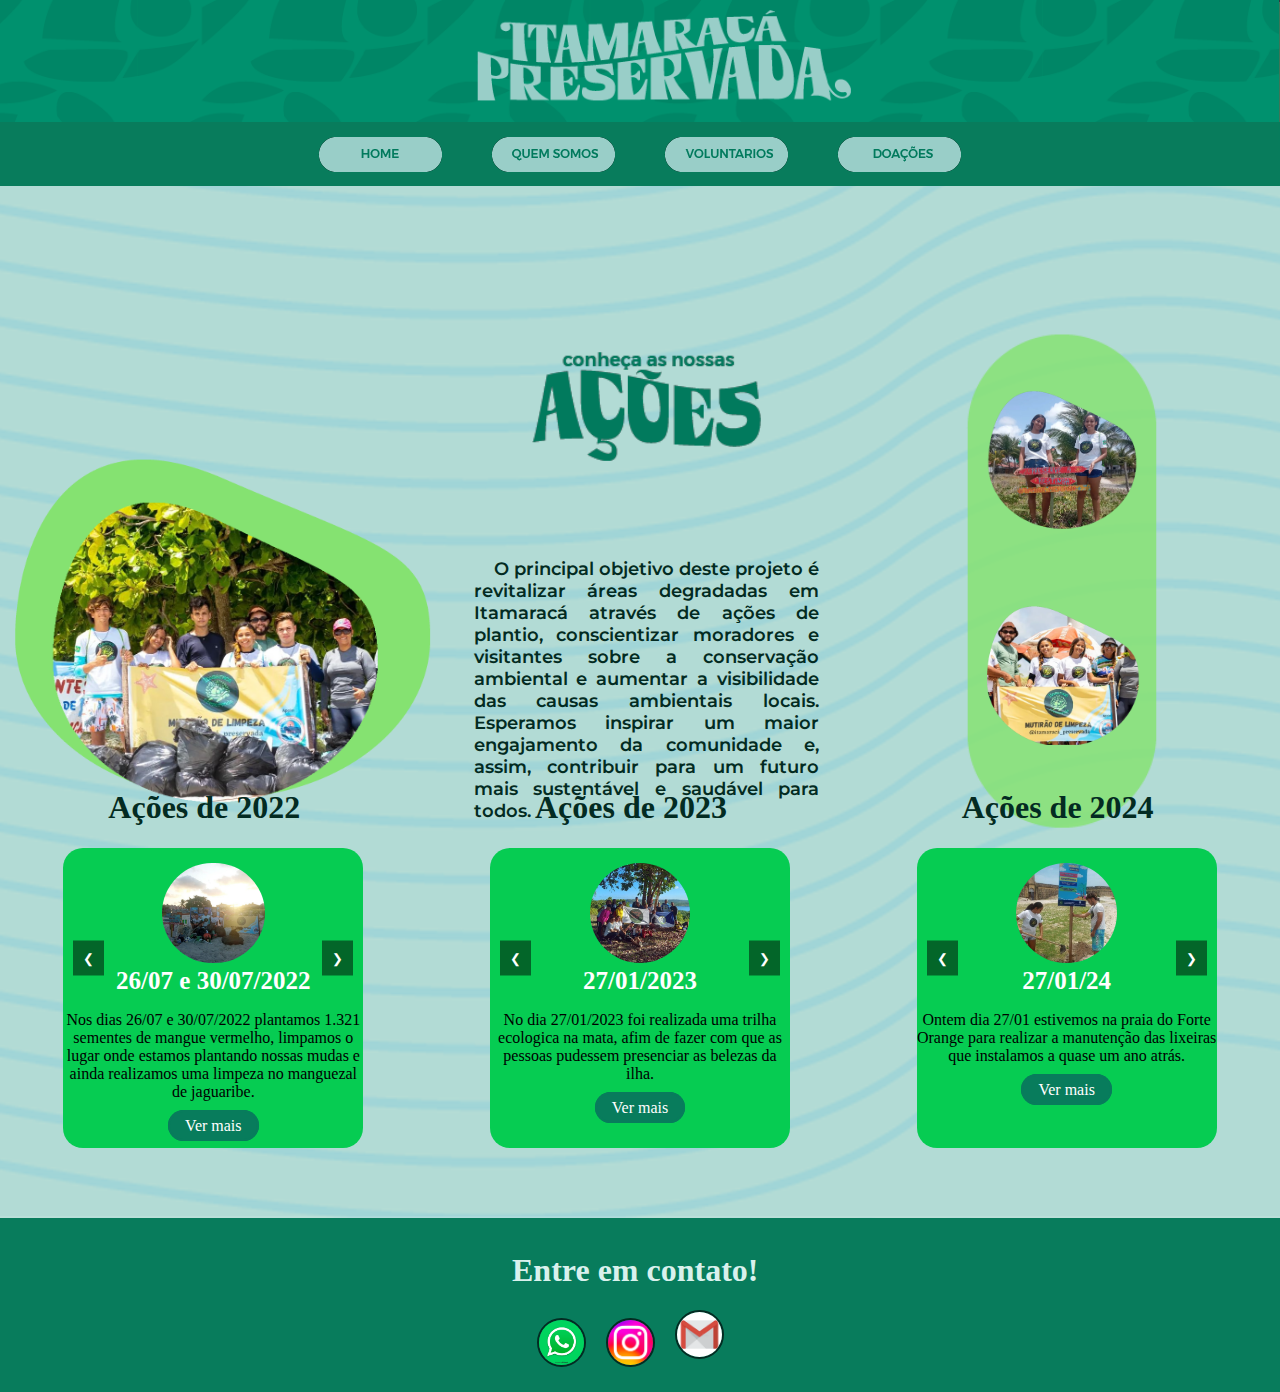
<file: index.html>
<!DOCTYPE html>
<html lang="en">
<head>
    <meta charset="UTF-8">
    <meta name="viewport" content="width=device-width, initial-scale=1.0">
    <link rel="stylesheet" href="index.css">
    <link rel="shortcut icon" href="Arquivos/favicon_io/favicon.ico" type="image/x-icon">
    <title>Inicio - Itamaracá preservada</title>
</head>
<body>
    <header>
        <div>
            <img src="Arquivos/Imagens/Header.png" alt="Header" id="cabeça">
        </div>
        <nav class="image-wrapper">

            <button class="button" id="botão1" onclick="redirecionar"><img src="Arquivos/Imagens/Botão - Home.png" alt="Home"></button>
            <script>
                document.getElementById("botão1").addEventListener("click", redirecionar);
                    
                function redirecionar() {
                    window.location.href = "home.html";
                }
            </script>
    <button class="button" id="botão2" onclick="redirecionar"><img src="Arquivos/Imagens/Botão - Quem Somos.png" alt="Quem Somos"></button>
    <script>
        document.getElementById("botão2").addEventListener("click", redirecionar);
            
        function redirecionar() {
            window.location.href = "quemsomos.html";
        }
    </script>
    <button class="button" id="botão3" onclick="redirecionar"><img src="Arquivos/Imagens/Botão - Voluntários.png" alt="Voluntários"></button>
    <script>
        document.getElementById("botão3").addEventListener("click", redirecionar);
            
        function redirecionar() {
            window.location.href = "voluntarios.html";
        }
    </script>
    <button class="button" id="botão4" onclick="redirecionar"><img src="Arquivos/Imagens/Botão - Doações.png" alt="Doações"></button>
    <script>
        document.getElementById("botão4").addEventListener("click", redirecionar);
            
        function redirecionar() {
            window.location.href = "doações.html";
        }
    </script>
    </nav>
    </header>
    
    <section>
        <img src="Arquivos/Imagens/Imagem 5 - Home.png" class="img2" id="image">
        <img src="Arquivos/Imagens/Imagem 1 - Home.png" class="avatar" id="image">
        <img src="Arquivos/Imagens/Prancheta 7.png" class="img3" id="image2">
        <img src="Arquivos/Imagens/Título 1 - Home.png" class="img" id="image3">
        <p id="Texto" class="image4">
            O principal objetivo deste projeto é revitalizar áreas degradadas em Itamaracá através de ações de plantio, conscientizar moradores e visitantes sobre a conservação ambiental e aumentar a visibilidade das causas ambientais locais. Esperamos inspirar um maior engajamento da comunidade e, assim, contribuir para um futuro mais sustentável e saudável para todos.
        </p>
    </section>

    <div class="galeria">
        <img src="Arquivos/Imagens/02 (2) (1).png" alt="" class="imagem-galeria" id="slide">
        <img src="Arquivos/Imagens/03 (2).png" alt="" class="imagem-galeria" id="slide2">
        <img src="Arquivos/Imagens/04 (2) (1).png" alt="" class="imagem-galeria" id="slide3">
    </div>

    <div id="modal" class="modal">
        <span class="fechar" id="fechar-modal">&times;</span>
        <img class="modal-conteudo" id="modal-imagem">
    </div>

    <div class="ajuste">
        <div class="carousel-container" id="carousel1">
            <h1>Ações de 2022</h1>
                <div class="carousel">
                    <div class="carousel-item">
                        <img src="Arquivos/Imagens/limpeza dnv.jpg" alt="">
                        <h5>26/07 e 30/07/2022 </h5>
                        <P>Nos dias 26/07 e 30/07/2022 plantamos 1.321 sementes de mangue vermelho, limpamos o lugar onde estamos plantando nossas mudas e ainda realizamos uma limpeza no manguezal de jaguaribe.</P>
                        <a href="">Ver mais</a>
                    </div>
                    <div class="carousel-item">
                        <img src="Arquivos/Imagens/mangue.jpg" alt="">
                        <h5>17/09/2022</h5>
                        <p>Dia 17/09/2022 realizamos uma ação de limpeza na praia do Pilar,e ainda reforçamos o trabalho de conscietização ambiental, na qual recolhemos 9 sacos cheios de lixos.</p>
                        <a href="">Ver mais</a>
                    </div>
                    <div class="carousel-item">
                        <img src="Arquivos/Imagens/1 ecobarreira.jpg" alt="">
                        <h5>14/11/2022</h5>
                        <p>Dia 14/11/2022 foi iniciada a 1° etapa de estudo da nossa primeira ecobarreira na Ilha de Itamaracá.Nessa primeira fase instalamos metade da ecobarreira a fim de analisarmos como ela irá se comportar.</p>
                        <a href="">Ver mais</a>
                    </div>
                    <div class="carousel-item">
                        <img src="Arquivos/Imagens/travessia animal.jpg" alt="">
                        <h5>06/11/2022</h5>
                        <p>No dia 06/11/2022 instalamos nossa primeira placa informativa na estrada da vila velha. A placa tem o objetivo de alertar motoristas sobre a travessia de animais na pista.</p>
                        <a href="">Ver mais</a>
                    </div>
                    <div class="carousel-item">
                        <img src="Arquivos/Imagens/plantio de muda.jpg" alt="">
                        <h5> 31/10/2022 e 01/11/2022</h5>
                        <p>Nos dias 31/10/2022 e 01/11/2022 estivemos realizando o plantio de 16 mudas de plantas no bairro dos quatro cantos e também instalamos 2 lixeiras.</p>
                        <a href="">Ver mais</a>
                    </div>
                    <div class="carousel-item">
                        <img src="Arquivos/Imagens/03 (2).png" alt="">
                        <h5>26/11/2022</h5>
                        <p>No dia 26/11/2022 foi realizada mais uma ação de limpeza na praia, na qual recolhemos 30 sacos de lixo.</p>
                        <a href="">Ver mais</a>
                    </div>
                    <div class="carousel-item">
                        <img src="Arquivos/Imagens/ecobarreira.jpg" alt="">
                        <h5>16/12/2022 </h5>
                        <p>Dia 16/12/2022 foi realizada a instalaçao da nossa segunda ecobarreira, no bairro do Rio Âmbar.</p>
                        <a href="">Ver mais</a>
                    </div>
                </div>
                <button class="prev" onclick="moveCarousel('carousel1', -1)">&#10094;</button>
                <button class="next" onclick="moveCarousel('carousel1', 1)">&#10095;</button>
            </div>
        
            <div class="carousel-container" id="carousel2">
                <h1>Ações de 2023</h1>
                <div class="carousel">
                    <div class="carousel-item">
                        <img src="Arquivos/Imagens/trilha.jpg" alt="">
                        <h5>27/01/2023 </h5>
                        <p>No dia 27/01/2023 foi realizada uma trilha ecologica na mata, afim de fazer com que as pessoas pudessem presenciar as belezas da ilha.</p>
                        <a href="">Ver mais</a>
                    </div>
                    <div class="carousel-item">
                        <img src="Arquivos/Imagens/manguezal.jpg" alt="">
                        <h5>22/04/2023</h5>
                        <p>Dia 22/04/2023 demos continuidade ao plantio de mudas de maguezal no Pontal do Jaguaribe. Conseguimos plantar mais de 517 mudas de mague vermelho e 15 mudas de mangue preto.</p>
                        <a href="">Ver mais</a>
                    </div>
                    <div class="carousel-item">
                        <img src="Arquivos/Imagens/instalaçao lixeira.png" alt="">
                        <h5>17/02/2023</h5>
                        <p>No dia 17/02/2023 estivemos instalando a primeira remessa de lixeira na praia do forte orange. Nosso objetivo é fornecer a estrutura necessaria para diminuir a quantidade de lixo jogado nas praias.</p>
                        <a href="">Ver mais</a>
                    </div> 
                </div>
                <button class="prev" onclick="moveCarousel('carousel2', -1)">&#10094;</button>
                <button class="next" onclick="moveCarousel('carousel2', 1)">&#10095;</button>
            </div>
        
            <div class="carousel-container" id="carousel3">
                <h1>Ações de 2024</h1>
                <div class="carousel">
                    <div class="carousel-item">
                        <img src="Arquivos/Imagens/placas.jpeg" alt="">
                        <h5>27/01/24</h5>
                        <p>Ontem dia 27/01 estivemos na praia do Forte Orange para realizar a manutenção das lixeiras que instalamos a quase um ano atrás.</p>
                        <a href="">Ver mais</a>
                    </div>
                    <div class="carousel-item">
                        <img src="Arquivos/Imagens/plantio.jpeg" alt="">
                        <h5>14/04/24</h5>
                        <p>Na noite do dia 14/04 nossa equipe realizou o plantio de algumas mudas de árvores nativas de mata atlântica em algumas áreas do centro de Itamaracá. As mudas plantadas foram de ipês com cores diversas.</p>
                        <a href="">Ver mais</a>
                    </div>
                    <div class="carousel-item">
                        <img src="Arquivos/Imagens/+plantio.jpeg" alt="">
                        <h5>25/05/24</h5>
                        <p>No dia 25/05/2024 realizamos o nosso maior plantio de mudas de Mangue. Foram pouco mais de 5.000 mudas coletadas durante um período de 5 dias e cuidadosamente contabilizadas antes de serem plantadas.</p>
                        <a href="https://www.instagram.com/p/C7zEImEg53g/?img_index=1">Ver mais</a>
                    </div>
                </div>
                <button class="prev" onclick="moveCarousel('carousel3', -1)">&#10094;</button>
                <button class="next" onclick="moveCarousel('carousel3', 1)">&#10095;</button>
            </div>
        
            </div>
        
            
        
            <script>
        
        let currentIndex = {};
        
        function moveCarousel(carouselId, direction) {
            const carouselContainer = document.getElementById(carouselId);
            const carousel = carouselContainer.querySelector('.carousel');
            const items = carousel.querySelectorAll('.carousel-item');
        
            if (!currentIndex[carouselId]) {
                currentIndex[carouselId] = 0;
            }
        
            currentIndex[carouselId] += direction;
        
            if (currentIndex[carouselId] < 0) {
                currentIndex[carouselId] = items.length - 1;
            } else if (currentIndex[carouselId] >= items.length) {
                currentIndex[carouselId] = 0;
            }
        
            const translateX = -currentIndex[carouselId] * 100;
            carousel.style.transform = `translateX(${translateX}%)`;
        }
        
            </script>

    <script>
                // Aguarda até que o documento esteja completamente carregado
        document.addEventListener("DOMContentLoaded", function () {
            // Seleciona todas as imagens
            const images = document.querySelectorAll("#image");
        
            // Adiciona a classe 'show' para iniciar a animação em cada imagem após um atraso
            images.forEach(function(image, index) {
            setTimeout(function() {
                image.classList.add("show");
            }, index * 500); // Atraso aumenta a cada imagem
            });
        });
    </script>

    <script>
                // Aguarda até que o documento esteja completamente carregado
        document.addEventListener("DOMContentLoaded", function () {
            // Seleciona todas as imagens
            const images = document.querySelectorAll("#image2");
        
            // Adiciona a classe 'show' para iniciar a animação em cada imagem após um atraso
            images.forEach(function(image, index) {
            setTimeout(function() {
                image.classList.add("show");
            }, index * 500); // Atraso aumenta a cada imagem
            });
        });
    </script>

    <script>
                // Aguarda até que o documento esteja completamente carregado
        document.addEventListener("DOMContentLoaded", function () {
            // Seleciona todas as imagens
            const images = document.querySelectorAll("#image3");
        
            // Adiciona a classe 'show' para iniciar a animação em cada imagem após um atraso
            images.forEach(function(image, index) {
            setTimeout(function() {
                image.classList.add("show");
            }, index * 500); // Atraso aumenta a cada imagem
            });
        });
    </script>

    <script>
                // Aguarda até que o documento esteja completamente carregado
        document.addEventListener("DOMContentLoaded", function () {
            // Seleciona todas as imagens
            const images = document.querySelectorAll(".image4");
        
            // Adiciona a classe 'show' para iniciar a animação em cada imagem após um atraso
            images.forEach(function(image, index) {
            setTimeout(function() {
                image.classList.add("show");
            }, index * 500); // Atraso aumenta a cada imagem
            });
        });
    </script>

    <script>
                // Aguarda até que o documento esteja completamente carregado
        document.addEventListener("DOMContentLoaded", function () {
            // Seleciona todas as imagens
            const images = document.querySelectorAll(".image5");
        
            // Adiciona a classe 'show' para iniciar a animação em cada imagem após um atraso
            images.forEach(function(image, index) {
            setTimeout(function() {
                image.classList.add("show");
            }, index * 500); // Atraso aumenta a cada imagem
            });
        });
    </script>

    <script>
                // Aguarda até que o documento esteja completamente carregado
        document.addEventListener("DOMContentLoaded", function () {
            // Seleciona todas as imagens
            const images = document.querySelectorAll(".image6");

            // Adiciona a classe 'show' para iniciar a animação em cada imagem após um atraso
            images.forEach(function(image, index) {
            setTimeout(function() {
                image.classList.add("show");
            }, index * 500); // Atraso aumenta a cada imagem
            });
        });
    </script>

    <script>
            // Aguarde até que o documento esteja completamente carregado
        document.addEventListener("DOMContentLoaded", function () {
            // Seleciona todas as imagens da galeria
            const imagensGaleria = document.querySelectorAll(".imagem-galeria");

            // Aplica a classe 'show' para iniciar a animação em cada imagem da galeria após um atraso
            imagensGaleria.forEach(function (imagem, index) {
                setTimeout(function () {
                    imagem.classList.add("show");
                }, index * 500); // Atraso aumenta a cada imagem
            });
        });
    </script>

    <script>
        var imagensGaleria = document.querySelectorAll('.imagem-galeria');
        var modal = document.getElementById('modal');
        var modalImagem = document.getElementById('modal-imagem');
        var fecharModal = document.getElementById('fechar-modal');

        imagensGaleria.forEach(function(imagem) {
        imagem.onclick = function() {
            modal.style.display = 'block';
            modalImagem.src = this.src; // Define a fonte da imagem no modal
        };
        });

        fecharModal.onclick = function() {
        modal.style.display = 'none';
        };

        window.onclick = function(event) {
        if (event.target === modal) {
            modal.style.display = 'none';
        }
        };
    </script>

     <footer>
        <h1>Entre em contato!</h1>
        <div class="footer-content">
            <div class="espaço"><a href = "https://wa.me/(55)8191768203"><img src="Arquivos/Imagens/icone-whatsapp"></a></div>
            <div class="espaço"><a href = "https://www.instagram.com/itamaraca_preservada/"><img src="Arquivos/Imagens/Instagram-Icon.png" alt=""></a> </div>
            <div class="espaço"><a href = "mailto:itamaracapreservada.app@gmail.com"><img src="Arquivos/Imagens/ícone-email.webp" target="_blank"></a></p></div>
            </div>
    </footer>

</body>
</html>
</file>
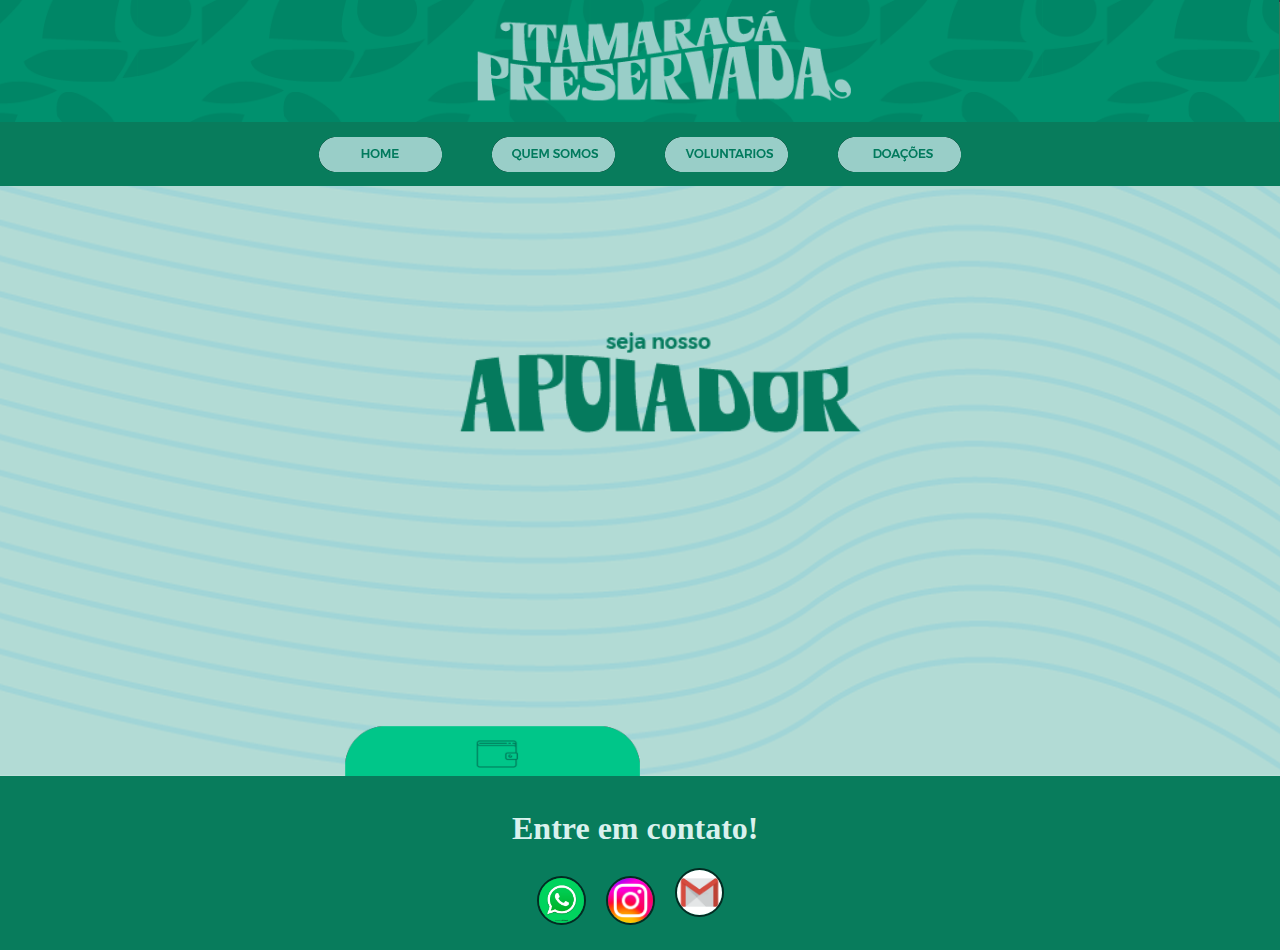
<file: doações.html>
<!DOCTYPE html>
<html lang="pt-br">
<head>
    <meta charset="UTF-8">
    <meta http-equiv="X-UA-Compatible" content="IE=edge">
    <meta name="viewport" content="width=device-width, initial-scale=1.0">
    <link rel="shortcut icon" href="Arquivos/favicon_io/favicon.ico" type="image/x-icon">
    <link rel="stylesheet" href="style_doações.css">
    <title>Doações - Itamaracá Preservada</title>
</head>

<body>
    
    <header>

    <div>
        <img src="Arquivos/Imagens/Header.png" alt="Header" id="cabeça">
    </div>
           
    <nav class="image-wrapper">

    <button class="button" id="botão1" onclick="redirecionar"><img src="Arquivos/Imagens/Botão - Home.png" alt="Home"></button>
    <script>
        document.getElementById("botão1").addEventListener("click", redirecionar);
            
        function redirecionar() {
            window.location.href = "home.html";
        }
    </script>
    <button class="button" id="botão2" onclick="redirecionar"><img src="Arquivos/Imagens/Botão - Quem Somos.png" alt="Quem Somos"></button>
    <script>
        document.getElementById("botão2").addEventListener("click", redirecionar);
            
        function redirecionar() {
            window.location.href = "quemsomos.html";
        }
    </script>
    <button class="button" id="botão3" onclick="redirecionar"><img src="Arquivos/Imagens/Botão - Voluntários.png" alt="Voluntários"></button>
    <script>
        document.getElementById("botão3").addEventListener("click", redirecionar);
            
        function redirecionar() {
            window.location.href = "voluntarios.html";
        }
    </script>
    <button class="button" id="botão4" onclick="redirecionar"><img src="Arquivos/Imagens/Botão - Doações.png" alt="Doações"></button>
    <script>
        document.getElementById("botão4").addEventListener("click", redirecionar);
            
        function redirecionar() {
            window.location.href = "doações.html";
        }
    </script>   
    </nav>

    </header>

    <main class="containner">

    <figure class="img">
        <img src="Arquivos/Imagens/apoiador.png" alt="Apoiador" class="image">
    </figure>

    <figure class="img2">
        <img src="Arquivos/Imagens/doação 2.png" alt="Doação" class="image">
    </figure>
    
    <figure class="img3">
        <img src="Arquivos/Imagens/doação 3.png" alt="Doação" class="image">
    </figure> 
     
    <p id="Texto" class="image"> 
        Com o seu valioso apoio, podemos perseverar em nossa missão de contribuir para a preservação ambiental. Sua colaboração desempenha um papel fundamental na nossa capacidade de avançar em prol desse objetivo vital e garantir um futuro mais sustentável para todos. <br><br> Saiba como contribuir: 
    </p>
    
    <p id="Texto2" class="image">
        Chave PIX: (00) 0 0000-0000
    </p>
    
    <p id="Texto3" class="image">
        Banco: fffffff Agência: 0000 Conta: 0000-0<br>CNPJ:
    </p> 

    <script>
                // Aguarda até que o documento esteja completamente carregado
        document.addEventListener("DOMContentLoaded", function () {
            // Seleciona todas as imagens
            const images = document.querySelectorAll(".image");
        
            // Adiciona a classe 'show' para iniciar a animação em cada imagem após um atraso
            images.forEach(function(image, index) {
            setTimeout(function() {
                image.classList.add("show");
            }, index * 500); // Atraso aumenta a cada imagem
            });
        });
    </script>

    </main>

    <footer>
        <h1>Entre em contato!</h1>
        <div class="footer-content">
            <div class="espaço"><a href = "https://wa.me/(55)8191768203"><img src="Arquivos/Imagens/icone-whatsapp"></a></div>
            <div class="espaço"><a href = "https://www.instagram.com/itamaraca_preservada/"><img src="Arquivos/Imagens/Instagram-Icon.png" alt=""></a> </div>
            <div class="espaço"><a href = "mailto:itamaracapreservada.app@gmail.com"><img src="Arquivos/Imagens/ícone-email.webp" target="_blank"></a></p></div>
            </div>
    </footer>

     
</body>
</html>
</file>
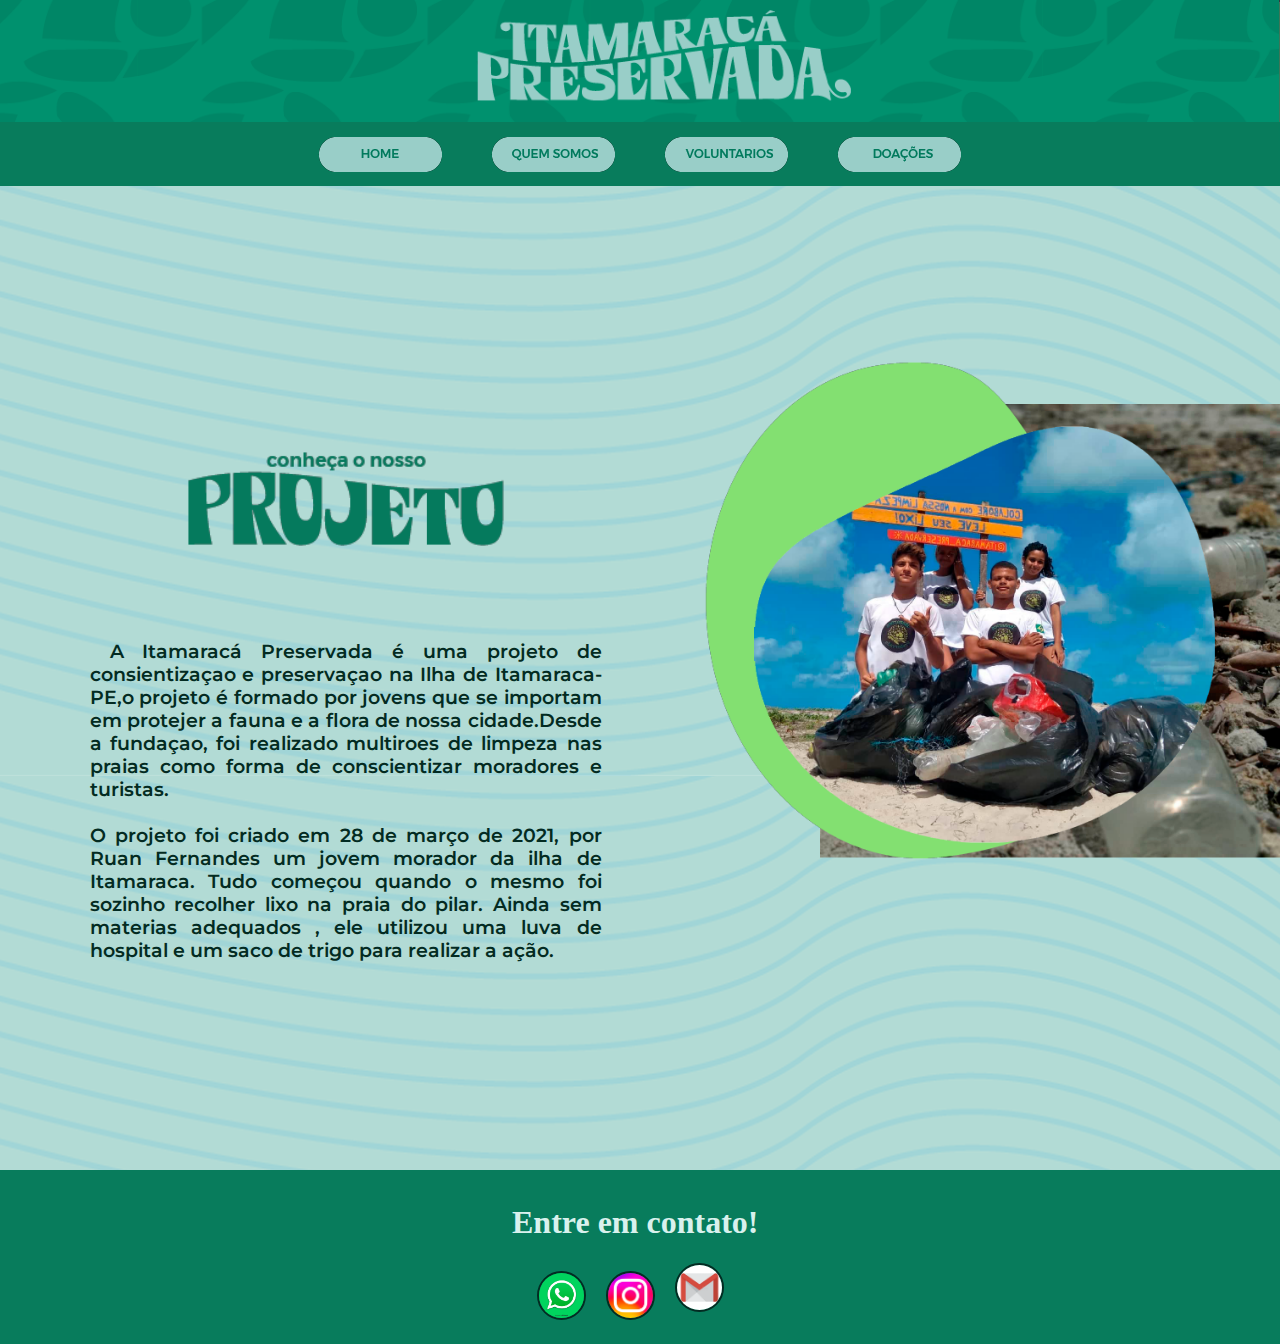
<file: quemsomos.html>
<!DOCTYPE html>
<html lang="pt-br">
<head>
    <meta charset="UTF-8">
    <meta http-equiv="X-UA-Compatible" content="IE=edge">
    <meta name="viewport" content="width=device-width, initial-scale=1.0">
    <link rel="shortcut icon" href="Arquivos/favicon_io/favicon.ico" type="image/x-icon">
    <link rel="stylesheet" href="style_quemsomos.css">
    <title>Quem Somos - Itamaracá Preservada</title>
</head>

<body>
    
    <header>

    <div>
        <img src="Arquivos/Imagens/Header.png" alt="Header" id="cabeça">
    </div>
           
    <nav class="image-wrapper">

    <button class="button" id="botão1" onclick="redirecionar"><img src="Arquivos/Imagens/Botão - Home.png" alt="Home"></button>
    <script>
        document.getElementById("botão1").addEventListener("click", redirecionar);
            
        function redirecionar() {
            window.location.href = "home.html";
        }
    </script>
    <button class="button" id="botão2" onclick="redirecionar"><img src="Arquivos/Imagens/Botão - Quem Somos.png" alt="Quem Somos"></button>
    <script>
        document.getElementById("botão2").addEventListener("click", redirecionar);
            
        function redirecionar() {
            window.location.href = "quemsomos.html";
        }
    </script>
    <button class="button" id="botão3" onclick="redirecionar"><img src="Arquivos/Imagens/Botão - Voluntários.png" alt="Voluntários"></button>
    <script>
        document.getElementById("botão3").addEventListener("click", redirecionar);
            
        function redirecionar() {
            window.location.href = "voluntarios.html";
        }
    </script>
    <button class="button" id="botão4" onclick="redirecionar"><img src="Arquivos/Imagens/Botão - Doações.png" alt="Doações"></button>
    <script>
        document.getElementById("botão4").addEventListener("click", redirecionar);
            
        function redirecionar() {
            window.location.href = "doações.html";
        }
    </script>        
    </nav>

    </header>
    
    <main class="containner">
                
    <figure class="img">
        <img src="Arquivos/Imagens/Prancheta 15.png" alt="" class="image">
    </figure>

    <figure class="img2">
        <img src="Arquivos/Imagens/projeto.png" alt="" class="image2">
    </figure>

    <p id="Texto" class="image3"> 
      A Itamaracá Preservada é uma projeto de consientizaçao e preservaçao na Ilha de Itamaraca-PE,o projeto é formado por jovens que se importam em protejer a fauna e a flora de nossa cidade.Desde a fundaçao, foi realizado multiroes de limpeza nas praias como forma de conscientizar moradores e turistas. <br><br> O projeto foi criado em 28 de março de 2021, por Ruan Fernandes  um jovem morador da ilha de Itamaraca. Tudo começou quando o mesmo foi sozinho recolher lixo na praia do pilar. Ainda sem materias adequados , ele utilizou uma luva de hospital e um saco de trigo para realizar a ação. 
   </p>

    <script>
              // Aguarda até que o documento esteja completamente carregado
      document.addEventListener("DOMContentLoaded", function () {
          // Seleciona todas as imagens
          const images = document.querySelectorAll(".image");
        
          // Adiciona a classe 'show' para iniciar a animação em cada imagem após um atraso
          images.forEach(function(image, index) {
            setTimeout(function() {
              image.classList.add("show");
            }, index * 500); // Atraso aumenta a cada imagem
          });
        });
    </script>

    <script>
              // Aguarda até que o documento esteja completamente carregado
      document.addEventListener("DOMContentLoaded", function () {
          // Seleciona todas as imagens
          const images = document.querySelectorAll(".image2");
        
          // Adiciona a classe 'show' para iniciar a animação em cada imagem após um atraso
          images.forEach(function(image, index) {
            setTimeout(function() {
              image.classList.add("show");
            }, index * 500); // Atraso aumenta a cada imagem
          });
        });
    </script>

    <script>
              // Aguarda até que o documento esteja completamente carregado
      document.addEventListener("DOMContentLoaded", function () {
          // Seleciona todas as imagens
          const images = document.querySelectorAll(".image3");
        
          // Adiciona a classe 'show' para iniciar a animação em cada imagem após um atraso
          images.forEach(function(image, index) {
            setTimeout(function() {
              image.classList.add("show");
            }, index * 500); // Atraso aumenta a cada imagem
          });
        });
    </script>

    </main>

    <footer>
        <h1>Entre em contato!</h1>
        <div class="footer-content">
            <div class="espaço"><a href = "https://wa.me/(55)8191768203"><img src="Arquivos/Imagens/icone-whatsapp"></a></div>
            <div class="espaço"><a href = "https://www.instagram.com/itamaraca_preservada/"><img src="Arquivos/Imagens/Instagram-Icon.png" alt=""></a> </div>
            <div class="espaço"><a href = "mailto:itamaracapreservada.app@gmail.com"><img src="Arquivos/Imagens/ícone-email.webp" target="_blank"></a></p></div>
            </div>
    </footer>

  
 </body>
</html>
</file>
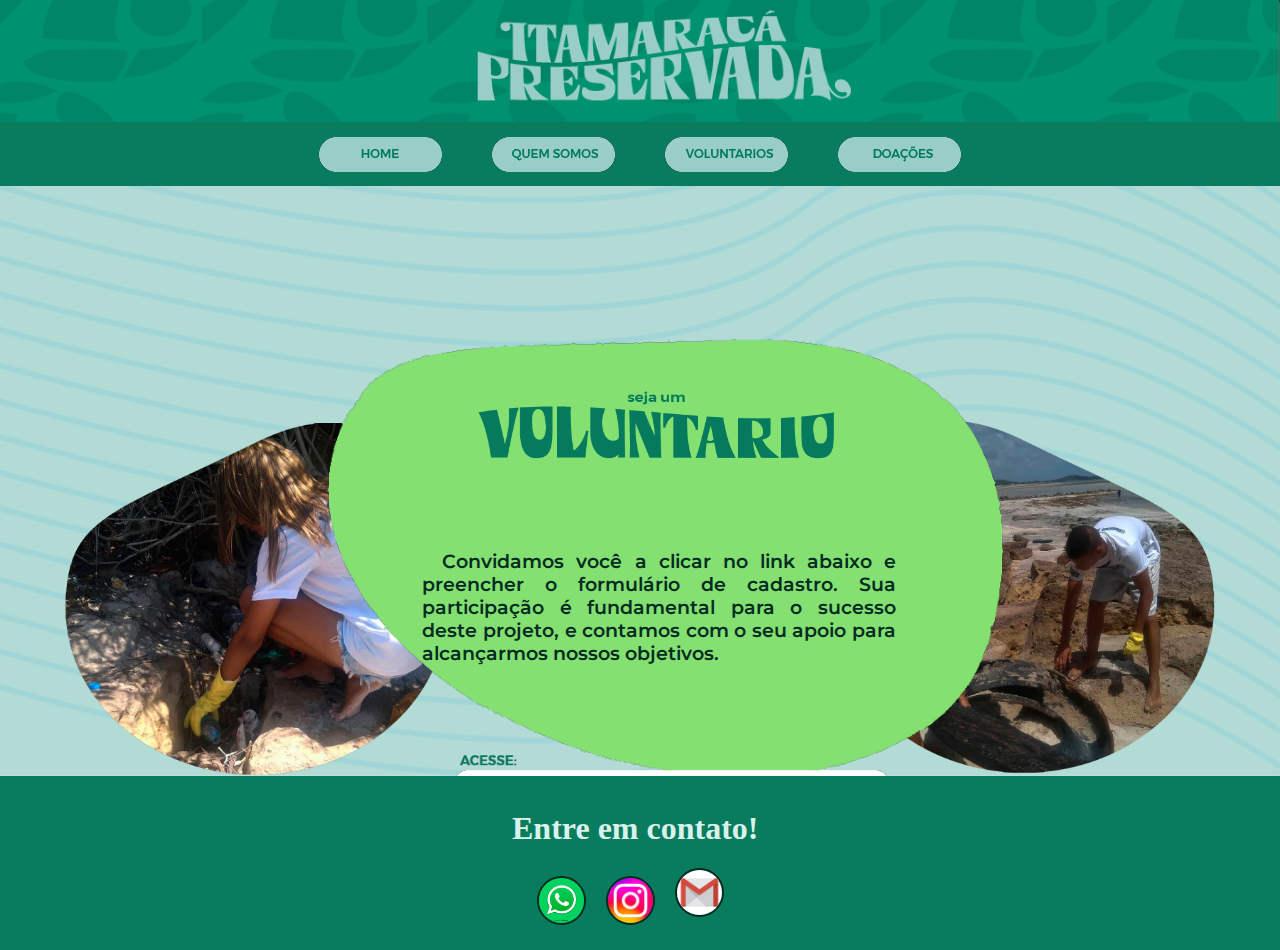
<file: voluntarios.html>
<!DOCTYPE html>
<html lang="pt-br">
<head>
    <meta charset="UTF-8">
    <meta http-equiv="X-UA-Compatible" content="IE=edge">
    <meta name="viewport" content="width=device-width, initial-scale=1.0">
    <link rel="shortcut icon" href="Arquivos/favicon_io/favicon.ico" type="image/x-icon">
    <link rel="stylesheet" href="style_voluntarios.css">
    <title>Voluntários - Itamaracá Preservada</title>
</head>

<body>
    
    <header>

    <div>
        <img src="Arquivos/Imagens/Header.png" alt="Header" id="cabeça">
    </div>
           
    <nav class="image-wrapper">

    <button class="button" id="botão1" onclick="redirecionar"><img src="Arquivos/Imagens/Botão - Home.png" alt="Home"></button>
    <script>
        document.getElementById("botão1").addEventListener("click", redirecionar);
            
        function redirecionar() {
            window.location.href = "home.html";
        }
    </script>
    <button class="button" id="botão2" onclick="redirecionar"><img src="Arquivos/Imagens/Botão - Quem Somos.png" alt="Quem Somos"></button>
    <script>
        document.getElementById("botão2").addEventListener("click", redirecionar);
            
        function redirecionar() {
            window.location.href = "quemsomos.html";
        }
    </script>
    <button class="button" id="botão3" onclick="redirecionar"><img src="Arquivos/Imagens/Botão - Voluntários.png" alt="Voluntários"></button>
    <script>
        document.getElementById("botão3").addEventListener("click", redirecionar);
            
        function redirecionar() {
            window.location.href = "voluntarios.html";
        }
    </script>
    <button class="button" id="botão4" onclick="redirecionar"><img src="Arquivos/Imagens/Botão - Doações.png" alt="Doações"></button>
    <script>
        document.getElementById("botão4").addEventListener("click", redirecionar);
            
        function redirecionar() {
            window.location.href = "doações.html";
        }
    </script>       
    </nav>

    </header>

    <main class="containner">

    <figure class="avatar">
        <img src="Arquivos/Imagens/07.png" alt="" class="image">          
    </figure>
    
    <figure class="avatar2">
        <img src="Arquivos/Imagens/05.png" alt="" class="image2">          
    </figure>

    <figure class="img3">
        <img src="Arquivos/Imagens/completo2.png" alt="" class="image3">          
    </figure>

    <figure class="img">
        <img src="Arquivos/Imagens/voluntario.png" alt="" class="image4">
    </figure>

    <figure class="img2">
        <img src="Arquivos/Imagens/link.png" alt="" class="image3">
    </figure>

    <p id="Texto" class="image5">
        Convidamos você a clicar no link abaixo e preencher o formulário de cadastro. Sua participação é fundamental para o sucesso deste projeto, e contamos com o seu apoio para alcançarmos nossos objetivos. 
    </p>

    <a href="https://forms.gle/hKvecNgyXpyGPTPC8" id="Texto2" class="image5">https://forms.gle/hKvecNgyXpyGPTPC8</a>

    <script>
        // Aguarda até que o documento esteja completamente carregado
document.addEventListener("DOMContentLoaded", function () {
    // Seleciona todas as imagens
    const images = document.querySelectorAll(".image");

    // Adiciona a classe 'show' para iniciar a animação em cada imagem após um atraso
    images.forEach(function(image, index) {
    setTimeout(function() {
        image.classList.add("show");
    }, index * 500); // Atraso aumenta a cada imagem
    });
});
</script>

<script>
        // Aguarda até que o documento esteja completamente carregado
document.addEventListener("DOMContentLoaded", function () {
    // Seleciona todas as imagens
    const images = document.querySelectorAll(".image2");

    // Adiciona a classe 'show' para iniciar a animação em cada imagem após um atraso
    images.forEach(function(image, index) {
    setTimeout(function() {
        image.classList.add("show");
    }, index * 500); // Atraso aumenta a cada imagem
    });
});
</script>

<script>
        // Aguarda até que o documento esteja completamente carregado
document.addEventListener("DOMContentLoaded", function () {
    // Seleciona todas as imagens
    const images = document.querySelectorAll(".image3");

    // Adiciona a classe 'show' para iniciar a animação em cada imagem após um atraso
    images.forEach(function(image, index) {
    setTimeout(function() {
        image.classList.add("show");
    }, index * 500); // Atraso aumenta a cada imagem
    });
});
</script>

<script>
        // Aguarda até que o documento esteja completamente carregado
document.addEventListener("DOMContentLoaded", function () {
    // Seleciona todas as imagens
    const images = document.querySelectorAll(".image4");

    // Adiciona a classe 'show' para iniciar a animação em cada imagem após um atraso
    images.forEach(function(image, index) {
    setTimeout(function() {
        image.classList.add("show");
    }, index * 500); // Atraso aumenta a cada imagem
    });
});
</script>

<script>
    // Aguarde até que o documento esteja completamente carregado
document.addEventListener("DOMContentLoaded", function () {
    // Seleciona todas as imagens da galeria
    const imagensGaleria = document.querySelectorAll(".image5");

    // Aplica a classe 'show' para iniciar a animação em cada imagem da galeria após um atraso
    imagensGaleria.forEach(function (imagem, index) {
        setTimeout(function () {
            imagem.classList.add("show");
        }, index * 500); // Atraso aumenta a cada imagem
    });
});
</script>

    </main>

    <footer>
        <h1>Entre em contato!</h1>
        <div class="footer-content">
            <div class="espaço"><a href = "https://wa.me/(55)8191768203"><img src="Arquivos/Imagens/icone-whatsapp"></a></div>
            <div class="espaço"><a href = "https://www.instagram.com/itamaraca_preservada/"><img src="Arquivos/Imagens/Instagram-Icon.png" alt=""></a> </div>
            <div class="espaço"><a href = "mailto:itamaracapreservada.app@gmail.com"><img src="Arquivos/Imagens/ícone-email.webp" target="_blank"></a></p></div>
            </div>
    </footer>

 
</body>
</html>
</file>
<file: index.css>
@font-face {
    font-family: mo;
    src: url('Montserrat-SemiBold.ttf') format('truetype');
}

body {
background-image: url('Arquivos/Imagens/Fundo 1.png');
background-size: cover;
background-position: center;
margin: auto;
font-size: 1em;
width: 100%;
}

#cabeça {
min-height: 70px;
min-width: 100px;
text-align: center;
margin-bottom: 1vh;
max-width: 100%;
width: 100%;
position: relative;
}

header {
background-color: #087c5c;
max-height: 35vh;
text-align: center;
}

nav {
display: flex;
justify-content: center;
align-items: center;
}

nav > a{
margin-right: 2vh;
margin-left: 2vh;
margin-bottom: 1vh;
}
.button {
    background-color: transparent;
    border: transparent;
    margin-right: 2vh;
    margin-left: 2vh;
    margin-bottom: 1vh;
    cursor: pointer;
    transition: transform 0.3s ease;
}

button:active {
    transform: scale(0.9);
}
img {
    max-width: 100%;
    height: auto;
}

p {
    max-width: 100%;
    height: auto;
}
.img{
    position: absolute;
    left: 41.5%;
    top: 39%;
    width: 18%;
}
.img2{
    position: absolute;
    left: -0.5%;
    top: 48%;
    width: 35%;
}
.avatar{
    position: absolute;
    left: -2%;
    top: 54%;
    width: 39%;
}
.img3{
    position: absolute;
    left: 72%;
    top: 35%;
    width: 22%;
}
#Texto{
    position: absolute;
    left: 37%;
    top: 60%;
    width: 27%;
    color: #032b22;
    font-family: mo;
    font-weight: normal;
    text-align: justify;
    text-indent: 20px;
    font-size: 18px;
}
#image {
    opacity: 0;
    transform: translateX(-10px);
    transition: opacity 1s ease, transform 1s ease;
}
  
#image.show {
    opacity: 100;
    transform: translateX(0px);
    transition: opacity 0.5s ease, transform 0.5s ease;
}
#image2 {
    opacity: 0;
    transform: translateX(-10px);
    transition: opacity 1s ease, transform 1s ease;
}
  
#image2.show {
    opacity: 100;
    transform: translateX(0px);
    transition: opacity 0.5s ease, transform 0.5s ease;
}

#image3 {
    opacity: 0;
    transform: translateY(-20px);
    transition: opacity 1s ease, transform 1s ease;
}
  
#image3.show {
    opacity: 100;
    transform: translateY(0px);
    transition: opacity 0.5s ease;
}
.imagem-galeria {
    opacity: 0;
    transform: translateX(-10px);
    transition: opacity 1s ease, transform 1s ease;
}

.imagem-galeria.show {
    opacity: 1;
    transform: translateX(0);
}

.modal {
    display: none;
    position: fixed;
    top: 0;
    left: 0;
    width: 100%;
    height: 100%;
    background-color: rgba(0, 0, 0, 0.9);
    z-index: 9999;
}
  
  /* Estilos para o conteúdo do modal */
.modal-conteudo {
    max-width: 90%;
    max-height: 90%;
    margin: auto;
    display: block;
}

  /* Estilos para o botão de fechar o modal */
.fechar {
    position: absolute;
    top: 20px;
    right: 30px;
    font-size: 30px;
    cursor: pointer;
}

#slide{ 
    position: absolute;
    width: 12%;
    top: 43%;
    left: 77%;
    cursor: pointer;
}

#slide2{ 
    position: absolute;
    width: 12.5%;
    top: 67%;
    left: 76.8%;
    cursor: pointer;
}

#slide3{ 
    position: absolute;
    width: 12.5%;
    top: 92%;
    left: 76.7%;
    cursor: pointer;
}

.carousel-container {
    align-items: center;
    position: relative;
    width: 300px;
    margin: 50px auto;
    overflow: hidden;
}
.carousel-container h1{
    color: #032b22;
    margin-left:15%;
}

.carousel {
    display: flex;
    transition: transform 0.5s ease-in-out;
}

.carousel-item {
    min-width: 100%;
    background-color: rgb(6, 204, 82);
    height: 300px;
    width: 300px;
    border-radius: 20px;
    text-align: center;
}
.carousel-item a {
    list-style: none;
    background-color: #087c5c;
    color: white;
    padding: 5px 15px;
    border-radius: 25px;
    border: 2px solid #087c5c;
    text-decoration: none;
}
.carousel-item a:hover{
    background-color: #06382a;
}
.carousel-item h5{
    margin: 0 0 ;
    color: white;
    font-size: 25px;
}

.carousel-item img{
    margin-top: 5%;
    height: 100px;
    border-radius: 50px;
}
.carousel-item img:hover{
    transform: scale(2);
    transition: 0.5s;
}

.prev, .next {
    position: absolute;
    top: 50%;
    transform: translateY(-50%);
    background-color: rgba(0,0,0,0.5);
    color: white;
    border: none;
    padding: 10px;
    cursor: pointer;
}

.prev {
    left: 10px;
}

.next {
    right: 10px;
}
.ajuste{
    margin-top: 40%;
    display: flex;
    justify-content: space-around;
    padding: 20px 0;
    align-items: center;
}

footer {
    position: absolute;
    background-color: #087c5c;
    color: #d9f1ed;
    text-align: justify;
    width: 100%;
    padding: 1% 0;
    justify-content:  center;
    align-items: center;

}
footer h1{
    margin-left: 40% ;
}

.footer-content {
    display: flex;
    justify-content:  center;
    align-items: center;
}
.footer-content img{
    width: 45px;
    border-radius: 25px;
    border: #032b22 solid 2px;
    cursor: pointer;

}
.footer-content img:hover{
    transform: scale(1.3);
    transition: 0.5s;
}

.espaço {
    margin-right: 20px;
}
</file>
<file: style_doações.css>
@charset "UTF-8";

@media (min-width: 413px) {
    /* Desktop */

    @font-face {
        font-family: mo;
        src: url('Montserrat-SemiBold.ttf') format('truetype');
    }

    body {
        background-image: url('Arquivos/Imagens/Fundo 1.png');
        background-size: cover;
        background-position: center;
        margin: auto;
        font-size: 1em;
        width: 100%;
    }

    #cabeça {
        min-height: 70px;
        min-width: 100px;
        text-align: center;
        margin-bottom: 1vh;
        max-width: 100%;
        width: 100%;
        position: relative;
    }
    
    header {
        background-color: #087c5c;
        max-height: 35vh;
        text-align: center;
    }

    nav {
        display: flex;
        justify-content: center;
        align-items: center;
    }
      
    nav > a {
        margin-right: 2vh;
        margin-left: 2vh;
        margin-bottom: 1vh;
    }

    .button {
        background-color: transparent;
        border: transparent;
        margin-right: 2vh;
        margin-left: 2vh;
        margin-bottom: 1vh;
        cursor: pointer;
        transition: transform 0.3s ease;
    }

    button:active {
        transform: scale(0.9);
    }
    
    img {
        max-width: 100%;
        height: auto;
    }

    p {
        max-width: 100%;
        height: auto;
    }
    
    .containner{
        display: flex;
        flex-wrap: wrap;
        align-items: center;
        justify-content: center;
        height: 590px;
    }

    .containner figure.img img{
        position: absolute;
        top: 30%;
        left: 30.5%;
        width: 40%;
    }

    .containner figure.img2 img{
        position: absolute;
        top: 80%;
        left: 26.5%;
        width: 24%;
    }

    .containner figure.img3 img{
        position: absolute;
        top: 80%;
        left: 50%;
        width: 24.2%;
    }

    .image {
        opacity: 0;
        transform: translateY(-10px);
        transition: opacity 1s ease, transform 1s ease;
    }
      
    .image.show {
        opacity: 100;
        transform: translateY(0px);
        transition: opacity 0.5s ease, transform 0.5s ease;
    }

    #Texto{
        position: absolute;
        left: 26%;
        top: 57.5%;
        width: 50%;
        color: #032b22;
        font-family: mo;
        font-weight: normal;
        text-align: center;
        text-indent: 20px;
        font-size: 16px;
        display: flex;
        flex-wrap: wrap;
        align-items: center;
        justify-content: center;
    }

    #Texto2{
        position: absolute;
        left: 43.9%;
        top: 95%;
        width: 36%;
        color: #032b22;
        font-family: mo;
        font-weight: normal;
        text-align: center;
        text-indent: 20px;
        font-size: 18px;
        display: flex;
        flex-wrap: wrap;
        align-items: center;
        justify-content: center;
    }

    #Texto3{
        position: absolute;
        left: 29.5%;
        top: 93%;
        width: 18%;
        color: #032b22;
        font-family: mo;
        font-weight: normal;
        text-align: center;
        text-indent: 20px;
        font-size: 16px;
        display: flex;
        flex-wrap: wrap;
        align-items: center;
        justify-content: center;
    }

    footer {
        position: absolute;
        background-color: #087c5c;
        color: #d9f1ed;
        text-align: justify;
        width: 100%;
        padding: 1% 0;
        justify-content:  center;
        align-items: center;
    
    }
    footer h1{
        margin-left: 40% ;
    }
    
    .footer-content {
        display: flex;
        justify-content:  center;
        align-items: center;
    }
    .footer-content img{
        width: 45px;
        border-radius: 25px;
        border: #032b22 solid 2px;
        cursor: pointer;
    
    }
    .footer-content img:hover{
        transform: scale(1.3);
        transition: 0.5s;
    }
    
    .espaço {
        margin-right: 20px;
    }
    }

@media (max-width: 412px) {
        
    /* Mobile */
    
     @font-face {
        font-family: mo;
        src: url('Montserrat-SemiBold.ttf') format('truetype');
    }
        
    body {
        background-image: url('Arquivos/Imagens/Fundo 1.png');
        background-size: cover;
        background-position: center;
        margin: auto;
        font-size: 1em;
        width: 100%;
    }
    
        #cabeça {
            min-height: 70px;
            min-width: 100px;
            text-align: center;
            content: url(Arquivos/Imagens/Header\ 2.png);
            margin-bottom: 1vh;
            max-width: 100%;
            width: 100%;
            position: relative;
        }
        
        header {
            background-color: #087c5c;
            max-height: 35vh;
            text-align: center;
        }
    
        nav {
            justify-content: center;
            align-items: center;
          }
          
        nav > a {
            margin-right: 2vh;
            margin-left: 2vh;
            margin-bottom: 1vh;
            max-width: 10%;
            max-height: 10%;
          }
    
        .button {
            background-color: transparent;
            border: transparent;
            margin-right: 2vh;
            margin-left: 2vh;
            margin-bottom: 1vh;
            cursor: pointer;
            transition: transform 0.3s ease;
            }
    
        button:active {
            transform: scale(0.9);
        }
        
        img {
            max-width: 100%;
            height: auto;
          }

        p {
            max-width: 100%;
            height: auto;
        }

        .containner{
            display: flex;
            flex-wrap: wrap;
            align-items: center;
            justify-content: center;
            height: 590px;
        }

        .containner figure.img img{
            position: absolute;
            top: 30%;
            left: -1.5%;
            width: 100%;
        }
    
        .containner figure.img2 img{
            position: absolute;
            top: 91%;
            left: 4.5%;
            width: 90%;
        }

        .containner figure.img3 img{
            position: absolute;
            top: 118%;
            left: 4.5%;
            width: 91%;
        }
    
        #Texto{
            position: absolute;
            left: 5%;
            top: 48%;
            width: 90%;
            color: #032b22;
            font-family: mo;
            font-weight: normal;
            text-align: center;
            text-indent: 20px;
            font-size: 18px;
            display: flex;
            flex-wrap: wrap;
            align-items: center;
            justify-content: center;
        }
    
        #Texto2{
            position: absolute;
            left: 12.5%;
            top: 129.5%;
            width: 70%;
            color: #032b22;
            font-family: mo;
            font-weight: normal;
            text-align: center;
            text-indent: 20px;
            font-size: 18px;
            display: flex;
            flex-wrap: wrap;
            align-items: center;
            justify-content: center;
        }
    
        #Texto3{
            position: absolute;
            left: 12.5%;
            top: 102%;
            width: 70%;
            color: #032b22;
            font-family: mo;
            font-weight: normal;
            text-align: center;
            text-indent: 20px;
            font-size: 16px;
            display: flex;
            flex-wrap: wrap;
            align-items: center;
            justify-content: center;
        }    

        .image {
            opacity: 0;
            transform: translateY(-10px);
            transition: opacity 1s ease, transform 1s ease;
        }
          
        .image.show {
            opacity: 100;
            transform: translateY(0px);
            transition: opacity 0.5s ease, transform 0.5s ease;
        }

    footer {
        position: absolute;
        background-color: #087c5c;
        color: #d9f1ed;
        text-align: center;
        top: 150%;
        width: 100%;
        padding: 1% 0;
    }
    
    .footer-content {
        display: flex;
        justify-content: center;
        align-items: center;
        font-family: mo;
        text-indent: 20px;
        font-size: 18px;
        flex-wrap: wrap;
    }

    .espaço {
        margin-right: 40px;
        margin-left: 40px;
    }
       
    }
</file>
<file: style_quemsomos.css>
@charset "UTF-8";

@media (min-width: 413px) {
   
    /* Desktop */

    @font-face {
        font-family: mo;
        src: url('Montserrat-SemiBold.ttf') format('truetype');
    }
    
    body {
        background-image: url('Arquivos/Imagens/Fundo 1.png');
        background-size: cover;
        background-position: center;
        margin: auto;
        font-size: 1em;
        width: 100%;
    }

    #cabeça {
        min-height: 70px;
        min-width: 100px;
        text-align: center;
        margin-bottom: 1vh;
        max-width: 100%;
        width: 100%;
        position: relative;
    }
    
    header {
        background-color: #087c5c;
        max-height: 35vh;
        text-align: center;
    }

    nav {
        display: flex;
        justify-content: center;
        align-items: center;
      }
      
    nav > a {
        margin-right: 2vh;
        margin-left: 2vh;
        margin-bottom: 1vh;
      }

    .button {
        background-color: transparent;
        border: transparent;
        margin-right: 2vh;
        margin-left: 2vh;
        margin-bottom: 1vh;
        cursor: pointer;
        transition: transform 0.3s ease;
        }

    button:active {
        transform: scale(0.9);
    }
    
    img {
        max-width: 100%;
        height: auto;
    }
    
    p {
        max-width: 100%;
        height: auto;
    }
    
    .containner{
        display: flex;
        flex-wrap: wrap;
        align-items: center;
        justify-content: center;
        height: 590px;
    }

    .containner figure.img img{
        position: absolute;
        top: 50%;
        left: 14.5%;
        width: 25%;
    }

    .containner figure.img2 img{
        position: absolute;
        top: 40%;
        left: 55%;
        width: 45%;
    }
 
    #Texto{
        position: absolute;
        top: 69%;
        left: 7%;
        width: 40%;
        color: #032b22;
        font-family: mo;
        font-weight: normal;
        text-align: justify;
        text-indent: 20px;
        font-size: 19px;
    }

    .image {
        opacity: 0;
        transform: translateY(-10px);
        transition: opacity 1s ease, transform 1s ease;
    }
      
    .image.show {
        opacity: 100;
        transform: translateY(0px);
        transition: opacity 0.5s ease, transform 0.5s ease;
    }

    .image2 {
        opacity: 0;
        transform: translateX(-10px);
        transition: opacity 1s ease, transform 1s ease;
    }
      
    .image2.show {
        opacity: 100;
        transform: translateX(0px);
        transition: opacity 0.5s ease, transform 0.5s ease;
    }

    .image3 {
        opacity: 0;
        transition: opacity 1.5s ease, transform 1s ease;
    }
      
    .image3.show {
        opacity: 100;
        transition: opacity 1s ease;
    }

    .image4 {
        opacity: 1;
        transition: opacity 1.5s ease, transform 1s ease;
        }

    footer {
        position: absolute;
        background-color: #087c5c;
        color: #d9f1ed;
        text-align: justify;
        top: 130%;
        width: 100%;
        padding: 1% 0;
    }
    footer {
        position: absolute;
        background-color: #087c5c;
        color: #d9f1ed;
        text-align: justify;
        width: 100%;
        padding: 1% 0;
        justify-content:  center;
        align-items: center;
    
    }
    footer h1{
        margin-left: 40% ;
    }
    
    .footer-content {
        display: flex;
        justify-content:  center;
        align-items: center;
    }
    .footer-content img{
        width: 45px;
        border-radius: 25px;
        border: #032b22 solid 2px;
        cursor: pointer;
    
    }
    .footer-content img:hover{
        transform: scale(1.3);
        transition: 0.5s;
    }
    
    .espaço {
        margin-right: 20px;
    }
}

@media (max-width: 412px) {

    /* Mobile */
    
    @font-face {
        font-family: mo;
        src: url('Montserrat-SemiBold.ttf') format('truetype');
    }

    body {
        background-image: url('Arquivos/Imagens/Fundo 1.png');
        background-size: cover;
        background-position: center;
        margin: auto;
        font-size: 1em;
        width: 100%;
    }

    #cabeça {
        min-height: 70px;
        min-width: 100px;
        text-align: center;
        content: url(Arquivos/Imagens/Header\ 2.png);
        margin-bottom: 1vh;
        max-width: 100%;
        width: 100%;
        position: relative;
    }
    
    header {
        background-color: #087c5c;
        max-height: 35vh;
        text-align: center;
    }

    nav {
        justify-content: center;
        align-items: center;
      }
      
    nav > a {
        margin-right: 2vh;
        margin-left: 2vh;
        margin-bottom: 1vh;
        max-width: 10%;
        max-height: 10%;
      }

    .button {
        background-color: transparent;
        border: transparent;
        margin-right: 2vh;
        margin-left: 2vh;
        margin-bottom: 1vh;
        cursor: pointer;
        transition: transform 0.3s ease;
        }

    button:active {
        transform: scale(0.9);
    }
    
    img {
        max-width: 100%;
        height: auto;
      }
    
      p {
        max-width: 100%;
        height: auto;
    }
    
    .containner{
        display: flex;
        flex-wrap: wrap;
        align-items: center;
        justify-content: center;
        height: 590px;
    }

    .containner figure.img img{
        position: absolute;
        top: 37%;
        left: 8%;
        width: 85%;
    }

    .containner figure.img2 img{
        position: absolute;
        top: 135%;
        left: 5%;
        width: 95%;
    }
 
    #Texto{
        position: absolute;
        left: 5%;
        top: 55%;
        width: 90%;
        color: #032b22;
        font-family: mo;
        font-weight: normal;
        text-align: justify;
        text-indent: 20px;
        font-size: 19px;
    }

    .image {
        opacity: 0;
        transform: translateY(-10px);
        transition: opacity 1s ease, transform 1s ease;
    }
      
    .image.show {
        opacity: 100;
        transform: translateY(0px);
        transition: opacity 0.5s ease, transform 0.5s ease;
    }

    .image2 {
        opacity: 0;
        transform: translateX(-10px);
        transition: opacity 1s ease, transform 1s ease;
    }
      
    .image2.show {
        opacity: 100;
        transform: translateX(0px);
        transition: opacity 0.5s ease, transform 0.5s ease;
    }

    .image3 {
        opacity: 0;
        transition: opacity 1.5s ease, transform 1s ease;
    }
      
    .image3.show {
        opacity: 100;
        transition: opacity 1s ease;
    }

    .image4 {
        opacity: 1;
        transition: opacity 1.5s ease, transform 1s ease;
        }

    footer {
        position: absolute;
        background-color: #087c5c;
        color: #d9f1ed;
        text-align: center;
        top: 175%;
        width: 100%;
        padding: 1% 0;
    }
    
    .footer-content {
        display: flex;
        justify-content: center;
        align-items: center;
        font-family: mo;
        text-indent: 20px;
        font-size: 18px;
        flex-wrap: wrap;
    }

    .espaço {
        margin-right: 40px;
        margin-left: 40px;
    }
   
}
</file>
<file: style_voluntarios.css>
@charset "UTF-8";

@media (min-width: 413px) {

    /* Desktop */
   
    @font-face {
        font-family: mo;
        src: url('Montserrat-SemiBold.ttf') format('truetype');
    }

    body {
        background-image: url('Arquivos/Imagens/Fundo 1.png');
        background-size: cover;
        background-position: center;
        margin: auto;
        font-size: 1em;
        width: 100%;
    }

    #cabeça {
        min-height: 70px;
        min-width: 100px;
        text-align: center;
        margin-bottom: 1vh;
        max-width: 100%;
        width: 100%;
        position: relative;
    }
    
    header {
        background-color: #087c5c;
        max-height: 35vh;
        text-align: center;
    }

    nav {
        display: flex;
        justify-content: center;
        align-items: center;
      }
      
    nav > a {
        margin-right: 2vh;
        margin-left: 2vh;
        margin-bottom: 1vh;
      }

    .button {
        background-color: transparent;
        border: transparent;
        margin-right: 2vh;
        margin-left: 2vh;
        margin-bottom: 1vh;
        cursor: pointer;
        transition: transform 0.3s ease;
        }

    button:active {
        transform: scale(0.9);
    }
    
    img {
        max-width: 100%;
        height: auto;
      }
    
      p {
        max-width: 100%;
        height: auto;
    }
    
    .containner{
        display: flex;
        flex-wrap: wrap;
        align-items: center;
        justify-content: center;
        height: 590px;
    }

    .containner figure.img img{
        position: absolute;
        left: 36%;
        top: 37%;
        width: 30%;
    }

    .containner figure.img3 img{
        position: absolute;
        left: 25%;
        top: 36%;
        width: 54%;
    }

    .containner figure.avatar img{
        position: absolute;
        left: 5%;
        top: 47%;
        width: 30%;
    }

    .containner figure.avatar2 img{
        position: absolute;
        left: 65%;
        top: 45%;
        width: 30%;
    }

    .containner figure.img2 img{
        position: absolute;
        top: 83%;
        left: 35%;
        width: 35%;
    }

    .containner figure.img4 img{
        position: absolute;
        top: 75%;
        left: 29%;
        width: 45%;
    }

    #Texto{
        position: absolute;
        left: 33%;
        top: 59%;
        width: 37%;
        color: #032b22;
        font-family: mo;
        font-weight: normal;
        text-align: justify;
        text-indent: 20px;
        font-size: 19px;
        display: flex;
        flex-wrap: wrap;
        align-items: center;
        justify-content: center;
    }

    #Texto2{
        position: absolute;
        left: 32%;
        top: 87.4%;
        width: 40%;
        color: #032b22;
        font-family: mo;
        font-weight: normal;
        text-align: center;
        text-indent: 20px;
        font-size: 20px;
        display: flex;
        flex-wrap: wrap;
        align-items: center;
        justify-content: center;
    }

    .image {
        opacity: 0;
        transform: translateX(20px);
        transition: opacity 0.5s ease, transform 1s ease;
    }
      
    .image.show {
        opacity: 100;
        transform: translateX(0px);
        transition: opacity 3s ease, transform 2s ease;
    }

    .image2 {
        opacity: 0;
        transform: translateX(-20px);
        transition: opacity 0.5s ease, transform 1s ease;
    }
      
    .image2.show {
        opacity: 100;
        transform: translateX(0px);
        transition: opacity 3s ease, transform 2s ease;
    }

    .image3 {
        opacity: 0;
        transition: opacity 1s ease;
    }
      
    .image3.show {
        opacity: 100;
        transition: opacity 0.5s ease;
    }

    .image4 {
        opacity: 0;
        transform: translateY(-20px);
        transition: opacity 1.5s ease, transform 1s ease;
    }
      
    .image4.show {
        opacity: 100;
        transform: translateY(0px);
        transition: opacity 1s ease, transform 1s ease;;
    }

    .image5 {
        opacity: 0;
        transition: opacity 1s ease;
    }
      
    .image5.show {
        opacity: 100;
        transition: opacity 1s ease;
    }

    footer {
        position: absolute;
        background-color: #087c5c;
        color: #d9f1ed;
        text-align: justify;
        width: 100%;
        padding: 1% 0;
        justify-content:  center;
        align-items: center;
    
    }
    footer h1{
        margin-left: 40% ;
    }
    
    .footer-content {
        display: flex;
        justify-content:  center;
        align-items: center;
    }
    .footer-content img{
        width: 45px;
        border-radius: 25px;
        border: #032b22 solid 2px;
        cursor: pointer;
    
    }
    .footer-content img:hover{
        transform: scale(1.3);
        transition: 0.5s;
    }
    
    .espaço {
        margin-right: 20px;
    }
   
}

@media (max-width: 412px) {

    /* Mobile */
   
    @font-face {
        font-family: mo;
        src: url('Montserrat-SemiBold.ttf') format('truetype');
    }

    body {
        background-image: url('Arquivos/Imagens/Fundo 1.png');
        background-size: cover;
        background-position: center;
        margin: auto;
        font-size: 1em;
        width: 100%;
    }

    #cabeça {
        min-height: 70px;
        min-width: 100px;
        text-align: center;
        content: url(Arquivos/Imagens/Header\ 2.png);
        margin-bottom: 1vh;
        max-width: 100%;
        width: 100%;
        position: relative;
    }
    
    header {
        background-color: #087c5c;
        max-height: 35vh;
        text-align: center;
    }

    nav {
        justify-content: center;
        align-items: center;
      }
      
    nav > a {
        margin-right: 2vh;
        margin-left: 2vh;
        margin-bottom: 1vh;
        max-width: 10%;
        max-height: 10%;
      }

    .button {
        background-color: transparent;
        border: transparent;
        margin-right: 2vh;
        margin-left: 2vh;
        margin-bottom: 1vh;
        cursor: pointer;
        transition: transform 0.3s ease;
        }

    button:active {
        transform: scale(0.9);
    }
    
    img {
        max-width: 100%;
        height: auto;
      }
    
    p {
        max-width: 100%;
        height: auto;
    }
    
    .containner{
        display: flex;
        flex-wrap: wrap;
        align-items: center;
        justify-content: center;
        height: 590px;
    }

    .containner figure.img img{
        position: absolute;
        left: 14%;
        top: 48%;
        width: 70%;
    }

    .containner figure.img3 img{
        position: absolute;
        left: 10%;
        top: 45%;
        width: 80%;
    }

    .containner figure.avatar img{
        position: absolute;
        left: 47.5%;
        top: 58%;
        width: 50%;
    }

    .containner figure.avatar2 img{
        position: absolute;
        left: 2%;
        top: 35%;
        width: 50%;
    }

    .containner figure.img2 img{
        position: absolute;
        top: 115%;
        left: 5%;
        width: 90%;
    }

    .containner figure.img4 img{
        position: absolute;
        top: 75%;
        left: 29%;
        width: 45%;
    }

    #Texto{
        position: absolute;
        left: 10%;
        top: 83%;
        width: 80%;
        color: #032b22;
        font-family: mo;
        font-weight: normal;
        text-align: center;
        text-indent: 20px;
        font-size: 19px;
        display: flex;
        flex-wrap: wrap;
        align-items: center;
    }

    #Texto2{
        position: absolute;
        left: 5%;
        top: 117.4%;
        width: 27%;
        color: #032b22;
        font-family: mo;
        font-weight: normal;
        text-align: center;
        text-indent: 20px;
        font-size: 14px;
        display: flex;
        flex-wrap: wrap;
        align-items: center;
    }

    .image {
        opacity: 0;
        transform: translateX(20px);
        transition: opacity 0.5s ease, transform 1s ease;
    }
      
    .image.show {
        opacity: 100;
        transform: translateX(0px);
        transition: opacity 3s ease, transform 2s ease;
    }

    .image2 {
        opacity: 0;
        transform: translateX(-20px);
        transition: opacity 0.5s ease, transform 1s ease;
    }
      
    .image2.show {
        opacity: 100;
        transform: translateX(0px);
        transition: opacity 3s ease, transform 2s ease;
    }

    .image3 {
        opacity: 0;
        transition: opacity 1s ease;
    }
      
    .image3.show {
        opacity: 100;
        transition: opacity 0.5s ease;
    }

    .image4 {
        opacity: 0;
        transform: translateY(-20px);
        transition: opacity 1.5s ease, transform 1s ease;
    }
      
    .image4.show {
        opacity: 100;
        transform: translateY(0px);
        transition: opacity 1s ease, transform 1s ease;;
    }

    .image5 {
        opacity: 0;
        transition: opacity 1s ease;
    }
      
    .image5.show {
        opacity: 100;
        transition: opacity 1s ease;
    }

    footer {
        position: absolute;
        background-color: #087c5c;
        color: #d9f1ed;
        text-align: center;
        top: 130%;
        width: 100%;
        padding: 1% 0;
    }
    
    .footer-content {
        display: flex;
        justify-content: center;
        align-items: center;
        font-family: mo;
        text-indent: 20px;
        font-size: 18px;
        flex-wrap: wrap;
    }

    .espaço {
        margin-right: 40px;
        margin-left: 40px;
    }
   
}
</file>
